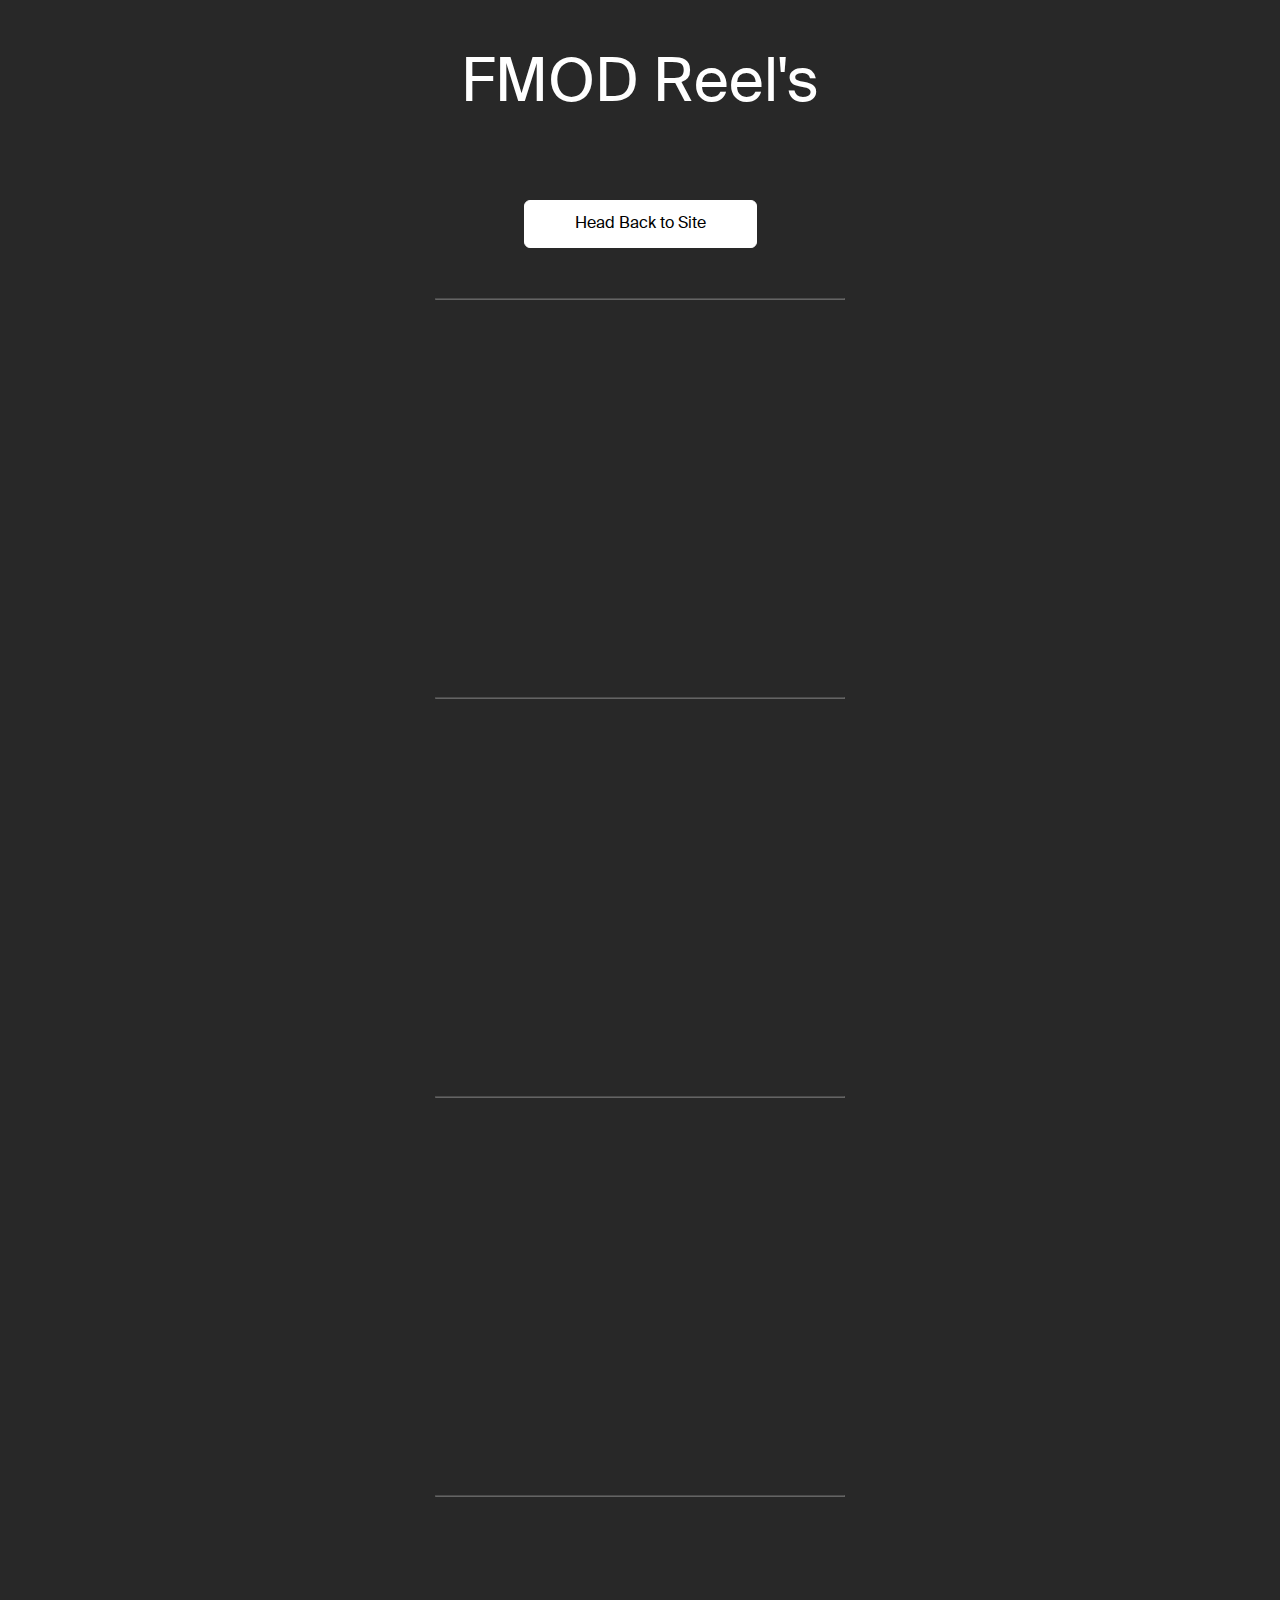
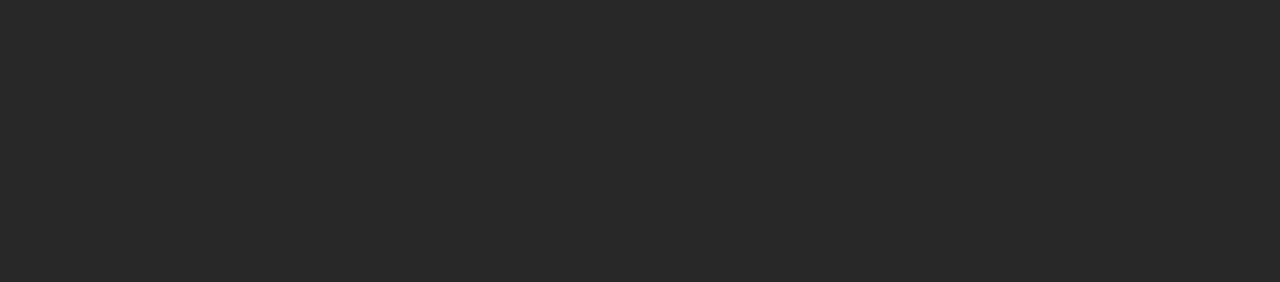
<file: fmod.html>
<!DOCTYPE html>
<html lang="en">
<head>
    <meta charset="UTF-8">
    <meta name="viewport" content="width=device-width, initial-scale=1.0">
    <link rel="stylesheet" href="style.css">
    <title>FMOD Reel's</title>
</head>
<body class="gray">
    <div id="portfolio">
        <div class="container">
            <h1 class="sub-title centered lighter-text">FMOD Reel's</h1>
            <a href="/index.html" class="btn4">Head Back to Site</a>
            <hr>
            <div class="work-list">
                <iframe class="center-video" width="560" height="315" src="https://www.youtube.com/embed/AtZ9TOP8Ctc?si=8eHC671SUQjLykUz" title="YouTube video player" frameborder="0" allow="accelerometer; autoplay; clipboard-write; encrypted-media; gyroscope; picture-in-picture; web-share" allowfullscreen></iframe>
            </div>
            <hr>
            <div class="work-list">
                <iframe class="center-video" width="560" height="315" src="https://www.youtube.com/embed/7CzVx9UjOBQ?si=Tuu8xbSjaqPgJDLu" title="YouTube video player" frameborder="0" allow="accelerometer; autoplay; clipboard-write; encrypted-media; gyroscope; picture-in-picture; web-share" allowfullscreen></iframe>
            </div>
            <hr>
            <div class="work-list">
                <iframe class="center-video" width="560" height="315" src="https://www.youtube.com/embed/7CzVx9UjOBQ?si=e9eVEwCoKWcSMtYn" title="YouTube video player" frameborder="0" allow="accelerometer; autoplay; clipboard-write; encrypted-media; gyroscope; picture-in-picture; web-share" allowfullscreen></iframe>
            </div>
            <hr>
            <div class="work-list">
                <iframe class="center-video" width="560" height="315" src="https://www.youtube.com/embed/uVdmITNM87Q?si=6AqD_cQgRPJrka2V" title="YouTube video player" frameborder="0" allow="accelerometer; autoplay; clipboard-write; encrypted-media; gyroscope; picture-in-picture; web-share" allowfullscreen></iframe>
            </div>
        </div>
    </div>
</body>
</html>
</file>
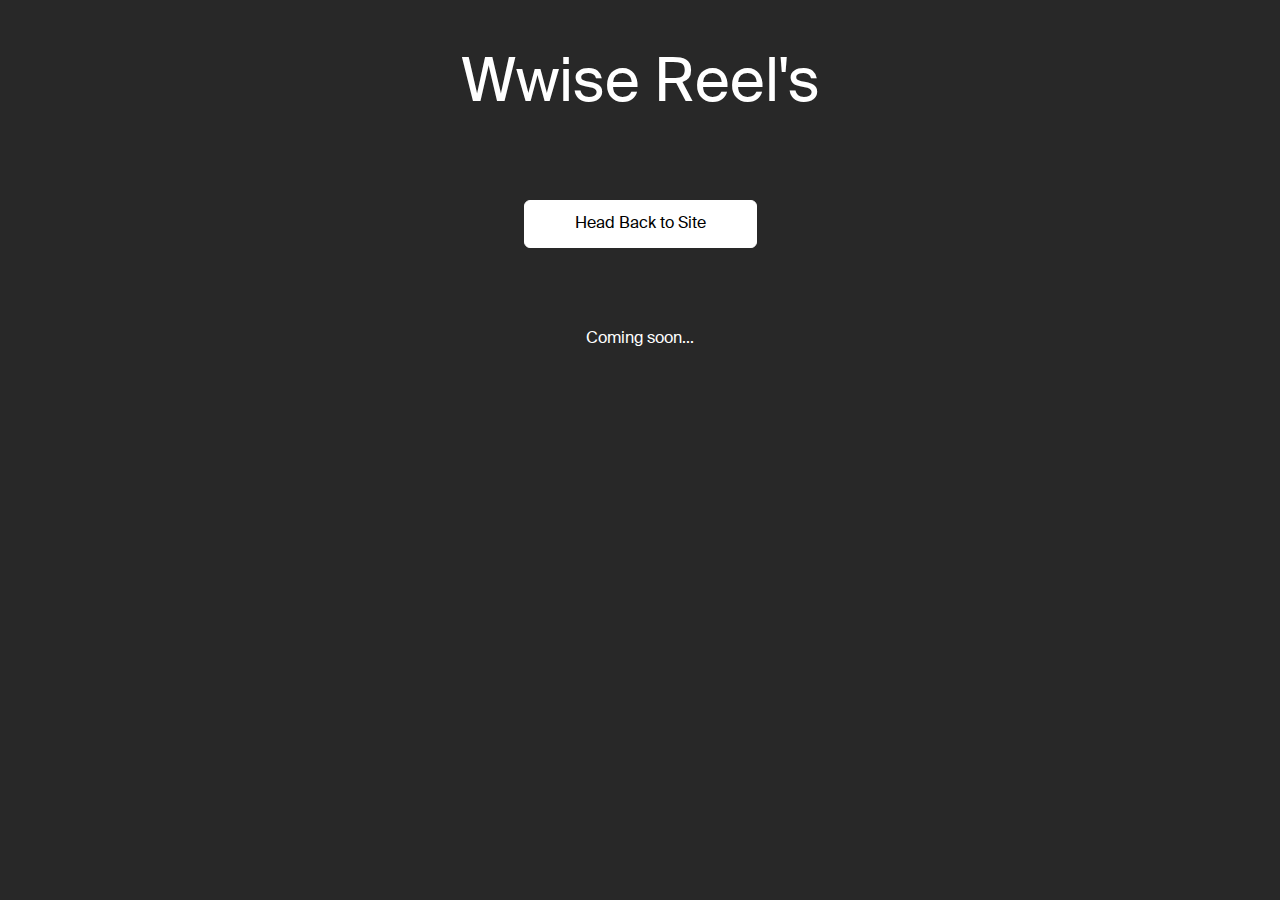
<file: godot.html>
<!DOCTYPE html>
<html lang="en">
<head>
    <meta charset="UTF-8">
    <meta name="viewport" content="width=device-width, initial-scale=1.0">
    <link rel="stylesheet" href="style.css">
    <title>Wwise Reel's</title>
</head>
<body class="gray">
    <div id="portfolio">
        <div class="container">
            <h1 class="sub-title centered lighter-text">Wwise Reel's</h1>
            <a href="/index.html" class="btn4">Head Back to Site</a>
            <p class="centered lighter-tex">Coming soon...</p>
        </div>
    </div>
</body>
</html>
</file>
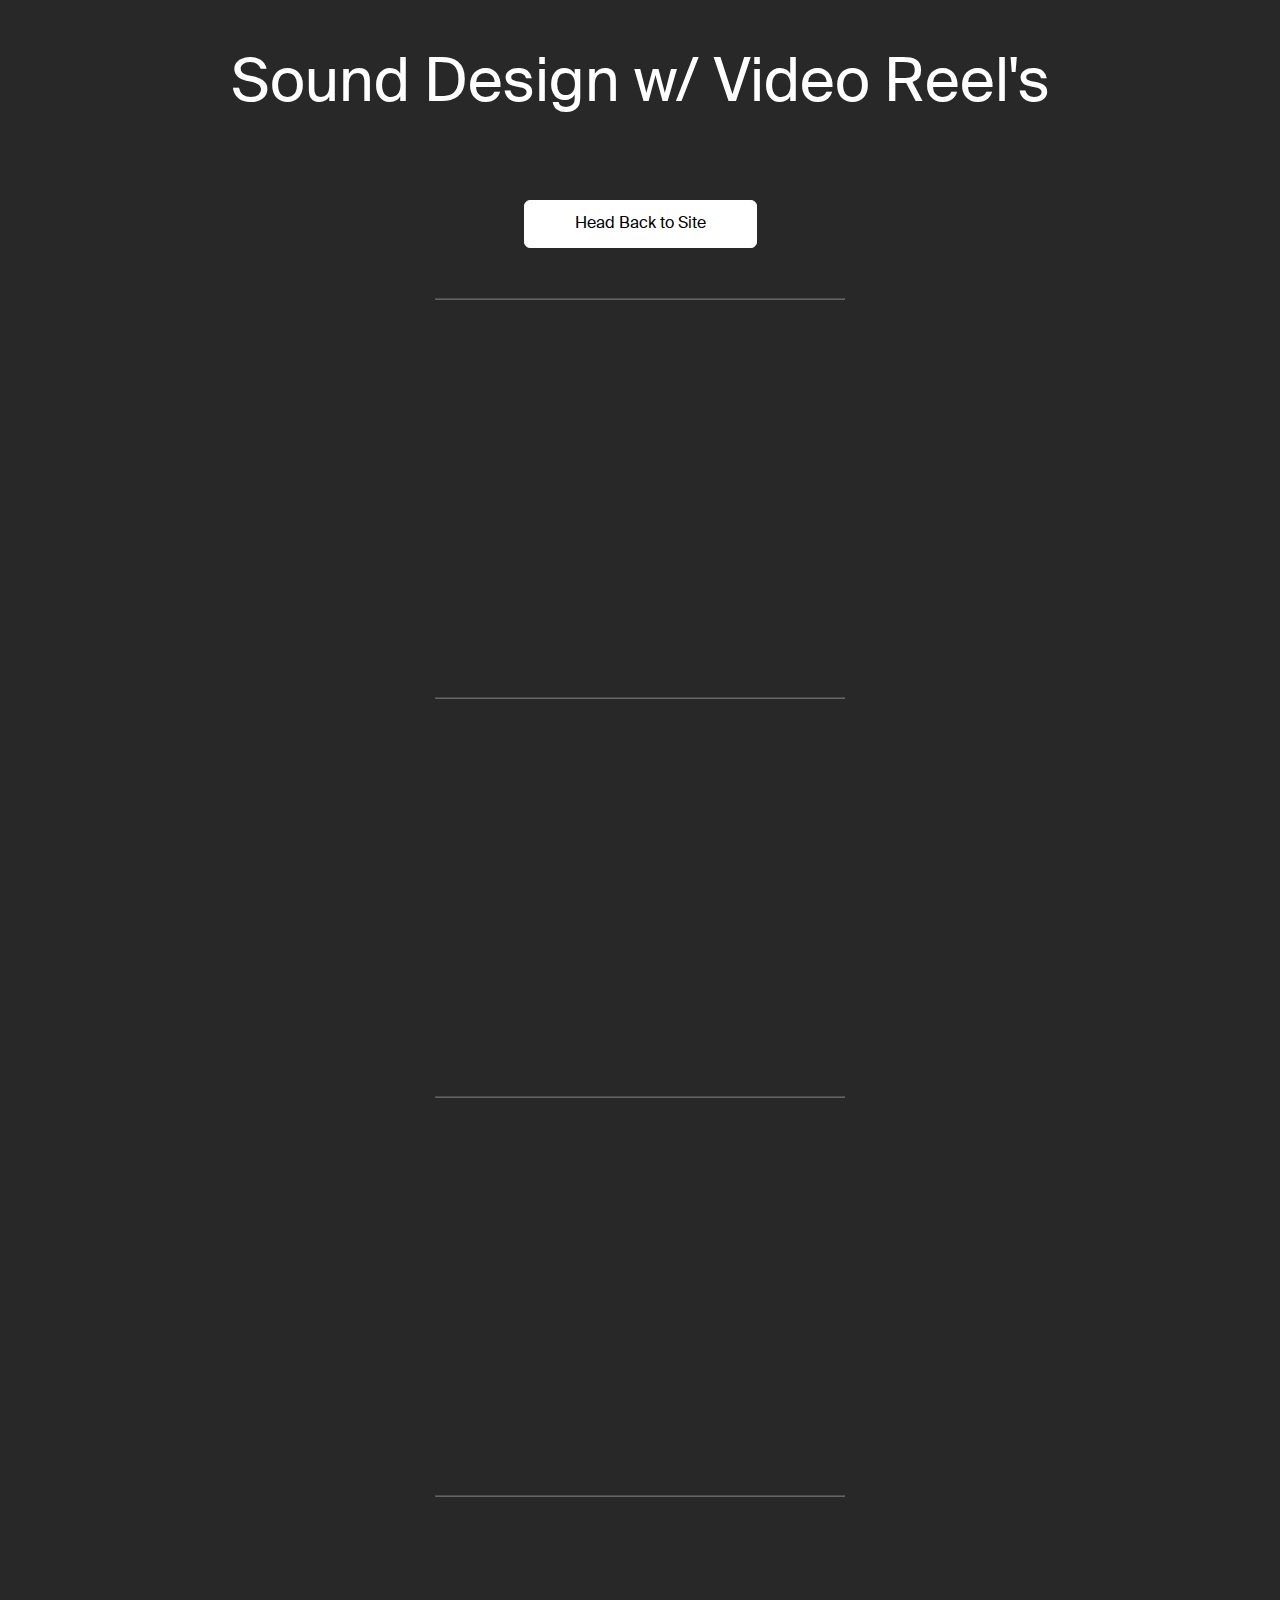
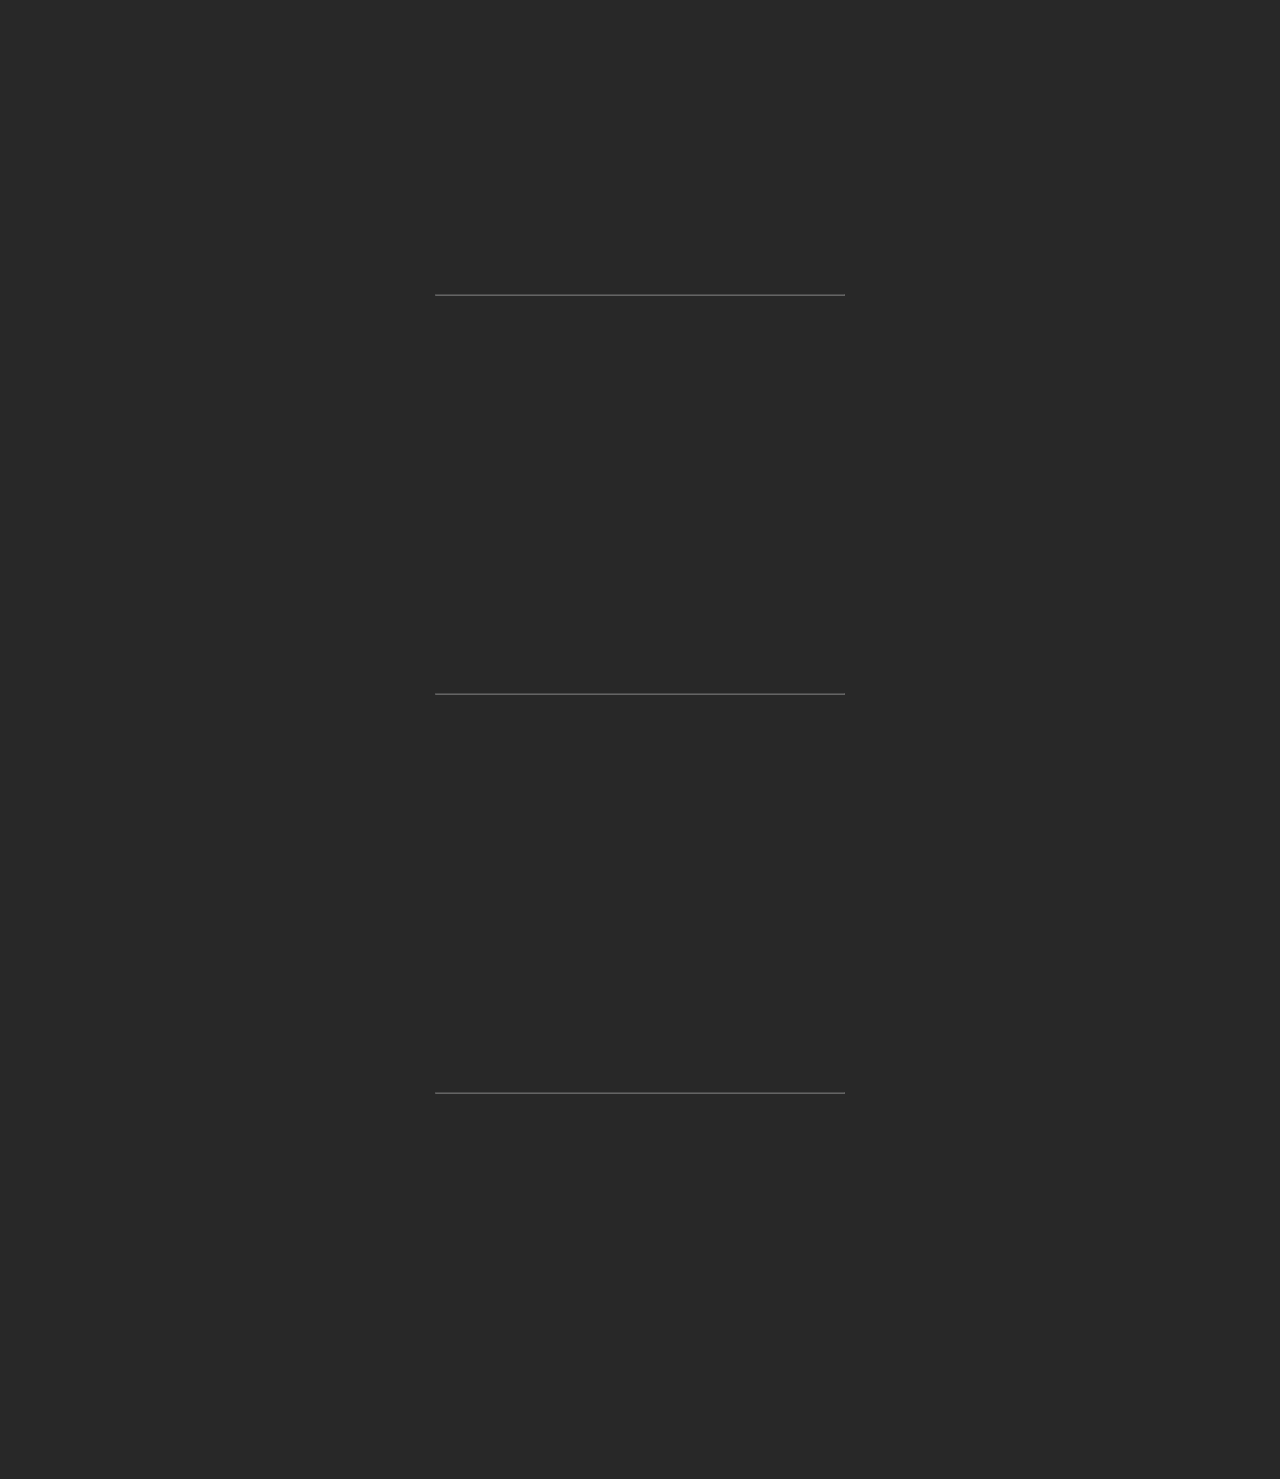
<file: sounddesign.html>
<!DOCTYPE html>
<html lang="en">
<head>
    <meta charset="UTF-8">
    <meta name="viewport" content="width=device-width, initial-scale=1.0">
    <link rel="stylesheet" href="style.css">
    <title>Sound Design Reel's</title>
</head>
<body class="gray">
    <div id="portfolio">
        <div class="container">
            <h1 class="sub-title centered lighter-text">Sound Design w/ Video Reel's</h1>
            <a href="/index.html" class="btn4">Head Back to Site</a>
            <hr>
            <div class="work-list">
                <iframe class="center-video" width="560" height="315" src="https://www.youtube.com/embed/-sLBIr3yWRI?si=mISsXfAgfMauYCF6" title="YouTube video player" frameborder="0" allow="accelerometer; autoplay; clipboard-write; encrypted-media; gyroscope; picture-in-picture; web-share" allowfullscreen></iframe>
            </div>
            <hr>
            <div class="work-list">
                <iframe class="center-video" width="560" height="315" src="https://www.youtube.com/embed/n4AxWU-sfHc?si=_mjPBCFRREUOih-C" title="YouTube video player" frameborder="0" allow="accelerometer; autoplay; clipboard-write; encrypted-media; gyroscope; picture-in-picture; web-share" allowfullscreen></iframe>
            </div>
            <hr>
            <div class="work-list">
                <iframe class="center-video" width="560" height="315" src="https://www.youtube.com/embed/KD0AKmhKNWc?si=GiRLPsMzKq2XsK6X" title="YouTube video player" frameborder="0" allow="accelerometer; autoplay; clipboard-write; encrypted-media; gyroscope; picture-in-picture; web-share" allowfullscreen></iframe>
            </div>
            <hr>
            <div class="work-list">
                <iframe class="center-video" width="560" height="315" src="https://www.youtube.com/embed/2sk4UF4NKg8?si=6SIYnqzZtA7OaVSn" title="YouTube video player" frameborder="0" allow="accelerometer; autoplay; clipboard-write; encrypted-media; gyroscope; picture-in-picture; web-share" allowfullscreen></iframe>
            </div>
            <hr>
            <div class="work-list">
                <iframe class="center-video" width="560" height="315" src="https://www.youtube.com/embed/1oF8LzWY0Wc?si=K1Jj_r1Np3Eo2PzW" title="YouTube video player" frameborder="0" allow="accelerometer; autoplay; clipboard-write; encrypted-media; gyroscope; picture-in-picture; web-share" allowfullscreen></iframe>
            </div>
            <hr>
            <div class="work-list">
                <iframe class="center-video" width="560" height="315" src="https://www.youtube.com/embed/rIykZG8rnOA?si=62TsXwZfJOqXR-6k" title="YouTube video player" frameborder="0" allow="accelerometer; autoplay; clipboard-write; encrypted-media; gyroscope; picture-in-picture; web-share" allowfullscreen></iframe>
            </div>
            <hr>
            <div class="work-list">
                <iframe class="center-video" width="560" height="315" src="https://www.youtube.com/embed/0Q9Lf2qtvew?si=gzNzDtJGpWCtXO57" title="YouTube video player" frameborder="0" allow="accelerometer; autoplay; clipboard-write; encrypted-media; gyroscope; picture-in-picture; web-share" allowfullscreen></iframe>
            </div>
        </div>
    </div>
</body>
</html>
</file>
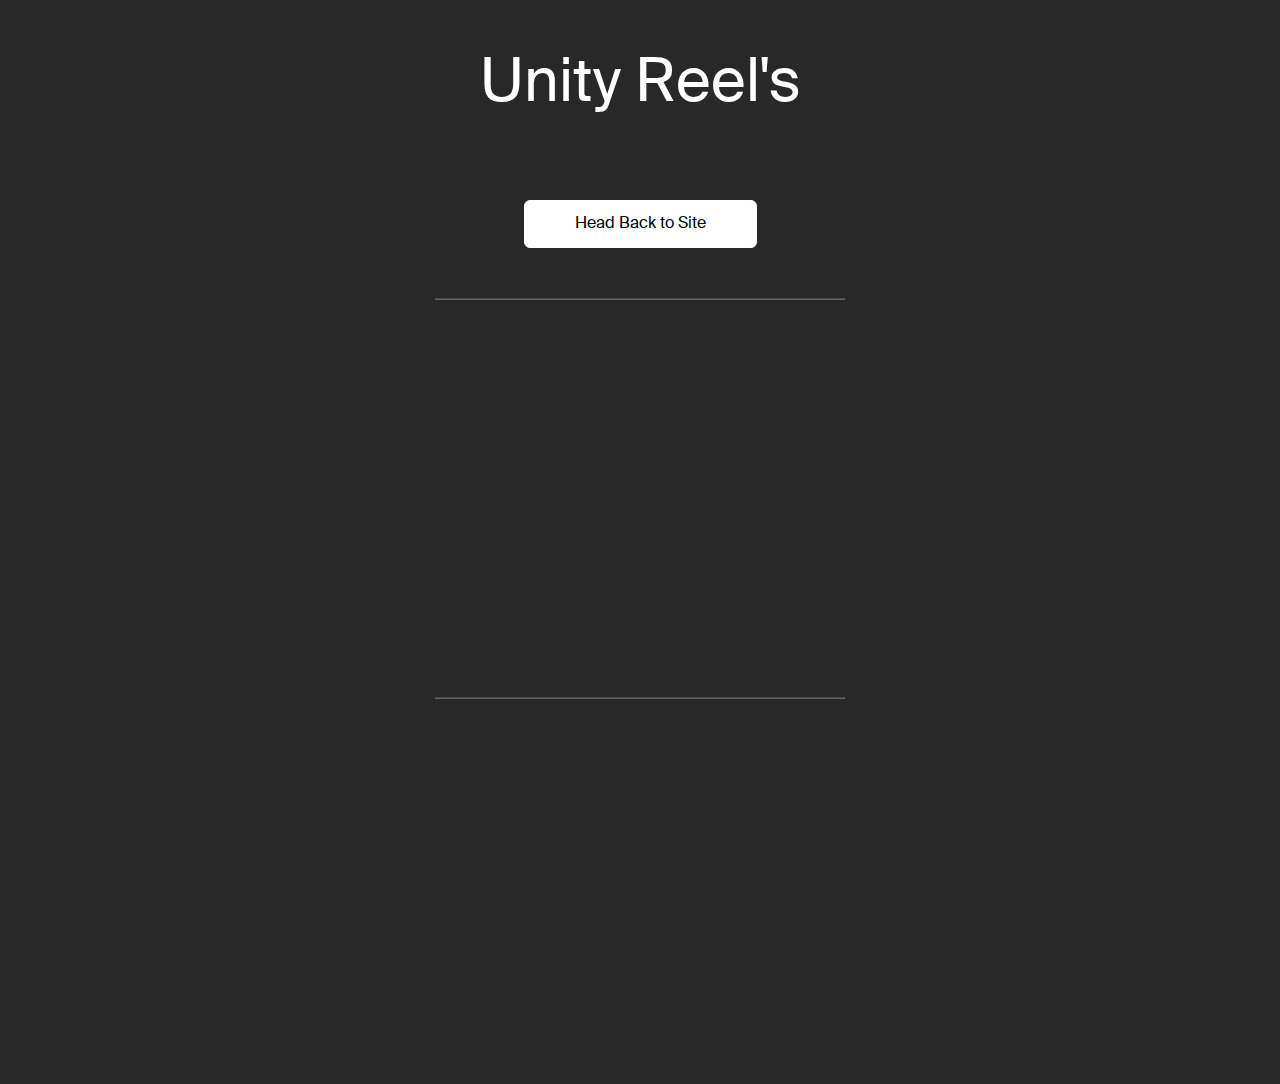
<file: unity.html>
<!DOCTYPE html>
<html lang="en">
<head>
    <meta charset="UTF-8">
    <meta name="viewport" content="width=device-width, initial-scale=1.0">
    <link rel="stylesheet" href="style.css">
    <title>Unity Reel's</title>
</head>
<body class="gray">
    <div id="portfolio">
        <div class="container">
            <h1 class="sub-title centered lighter-text">Unity Reel's</h1>
            <a href="/index.html" class="btn4">Head Back to Site</a>
            <hr>
            <div class="work-list">
                <iframe class="center-video" width="560" height="315" src="https://www.youtube.com/embed/7rqhcZtilWI?si=JZ8urxB315J2G2DH" title="YouTube video player" frameborder="0" allow="accelerometer; autoplay; clipboard-write; encrypted-media; gyroscope; picture-in-picture; web-share" allowfullscreen></iframe>
            </div>
            <hr>
            <div class="work-list">
                <iframe class="center-video" width="560" height="315" src="https://www.youtube.com/embed/An9DCr8CJ8s?si=i3Uu0eXCmc6MB70a" title="YouTube video player" frameborder="0" allow="accelerometer; autoplay; clipboard-write; encrypted-media; gyroscope; picture-in-picture; web-share" allowfullscreen></iframe>
            </div>
        </div>
    </div>
</body>
</html>
</file>
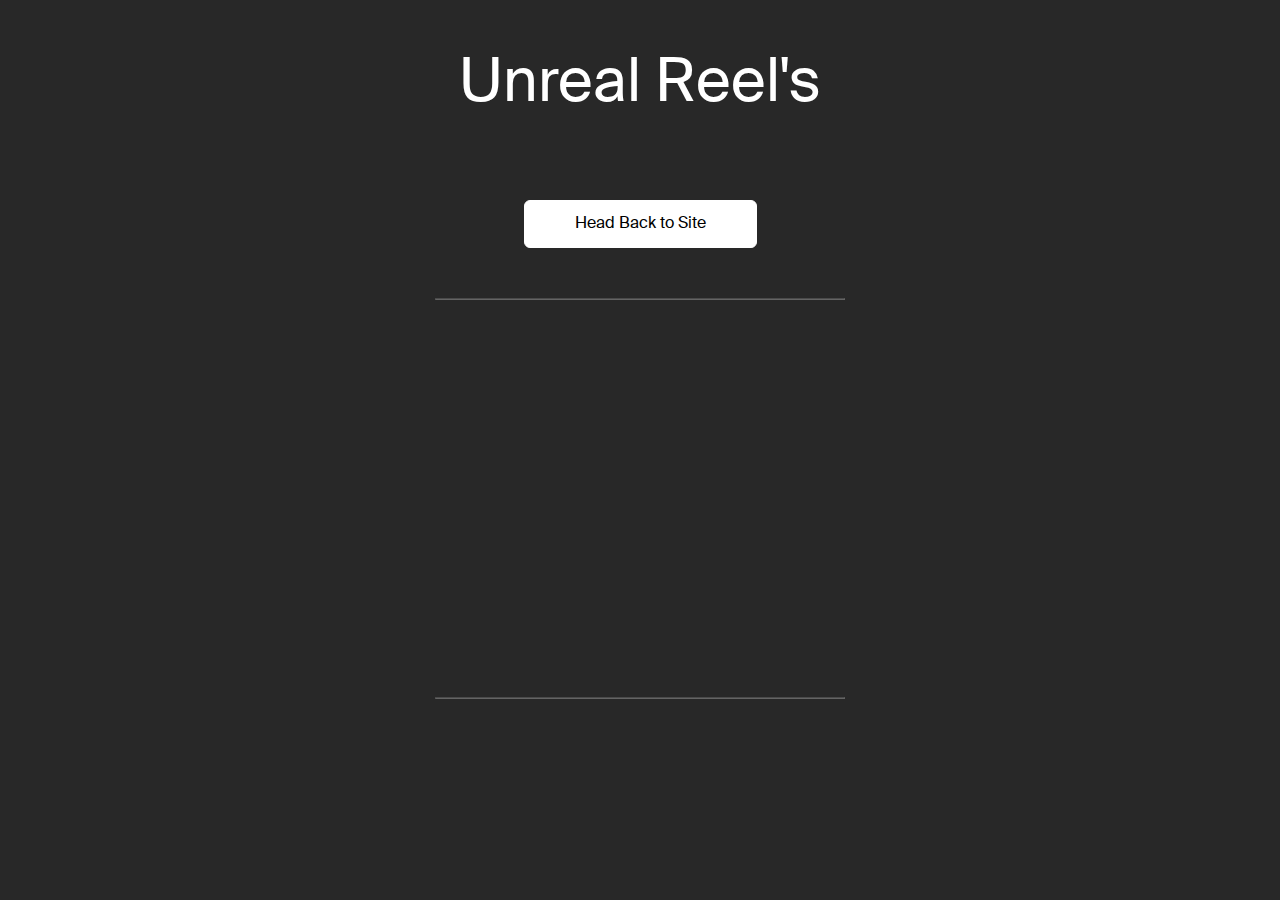
<file: unreal.html>
<!DOCTYPE html>
<html lang="en">
<head>
    <meta charset="UTF-8">
    <meta name="viewport" content="width=device-width, initial-scale=1.0">
    <link rel="stylesheet" href="style.css">
    <title>Unreal Reel's</title>
</head>
<body class="gray">
    <div id="portfolio">
        <div class="container">
            <h1 class="sub-title centered lighter-text">Unreal Reel's</h1>
            <a href="/index.html" class="btn4">Head Back to Site</a>
            <hr>
            <div class="work-list">
                <iframe class="center-video" width="560" height="315" src="https://www.youtube.com/embed/NgybtIPTHGI?si=OIWxUlqlYan7L-y-" title="YouTube video player" frameborder="0" allow="accelerometer; autoplay; clipboard-write; encrypted-media; gyroscope; picture-in-picture; web-share" allowfullscreen></iframe>
            </div>
            <hr>
        </div>
    </div>
</body>
</html>
</file>
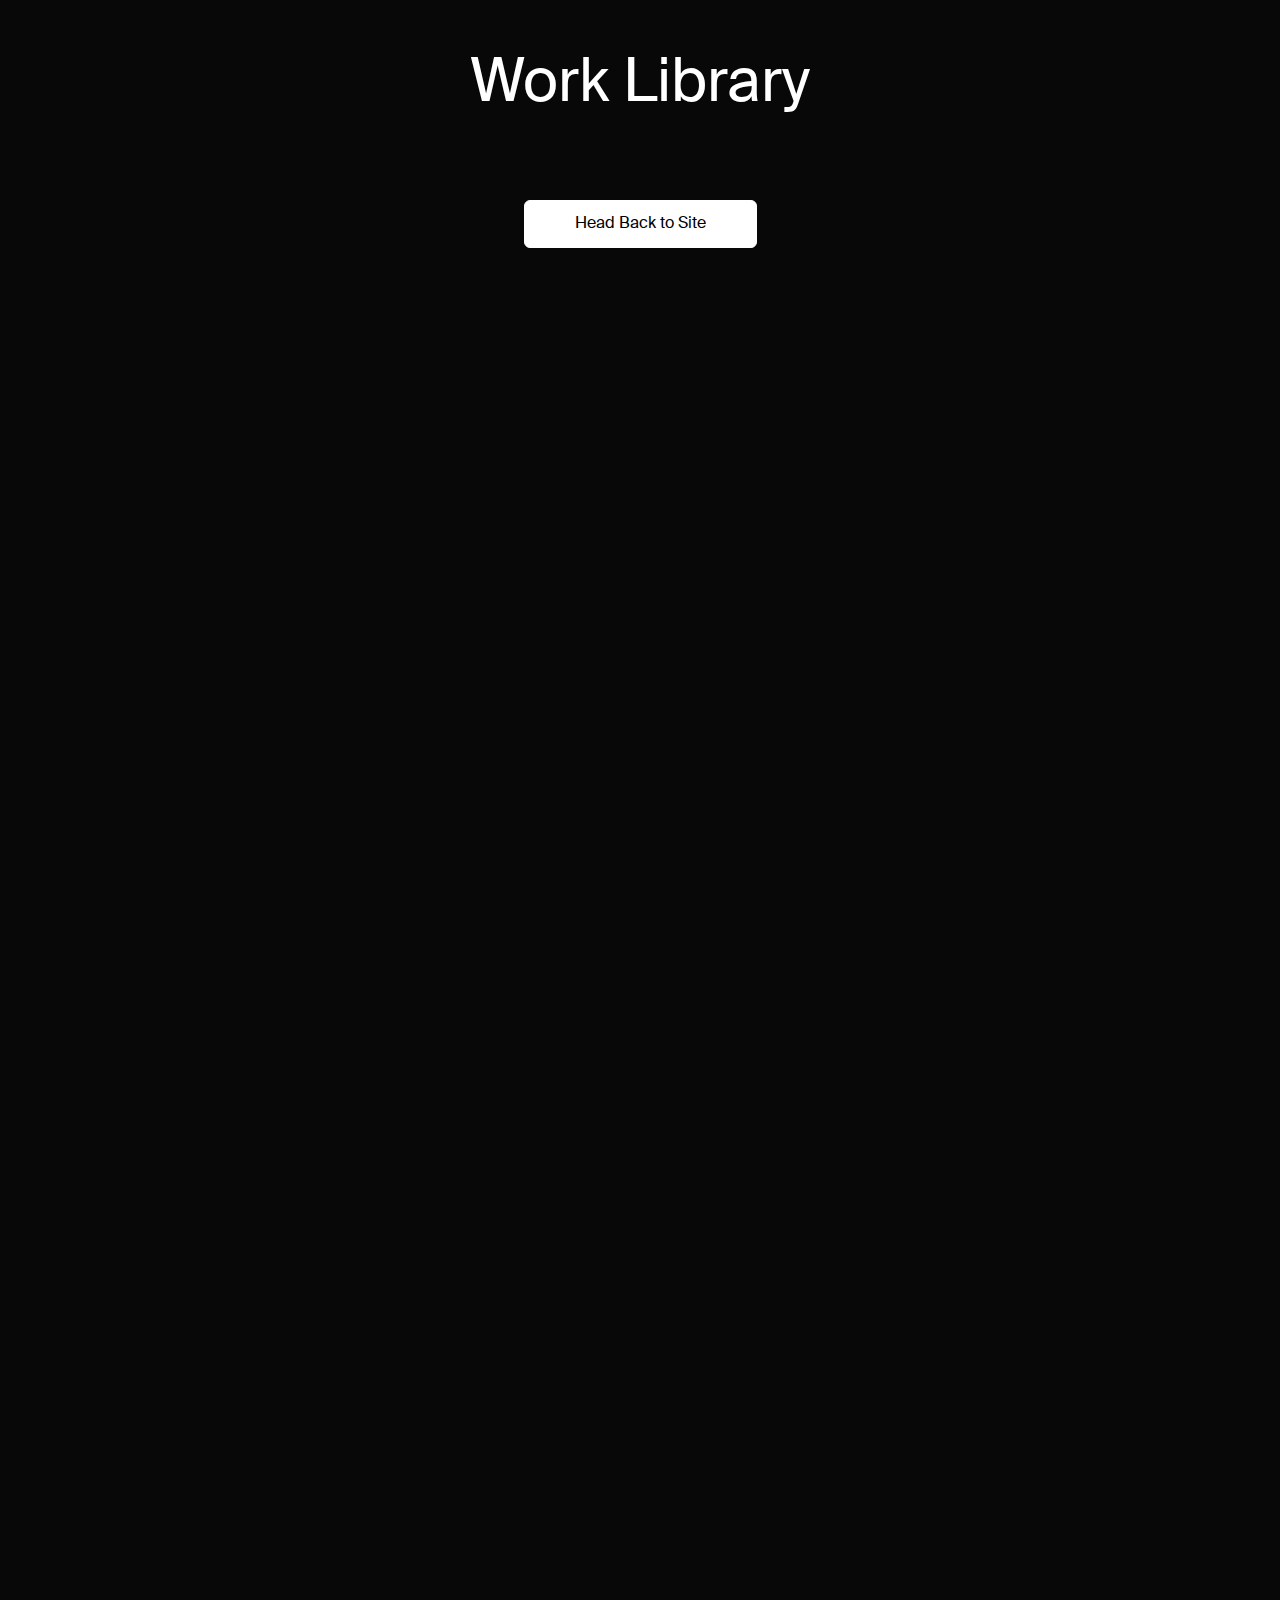
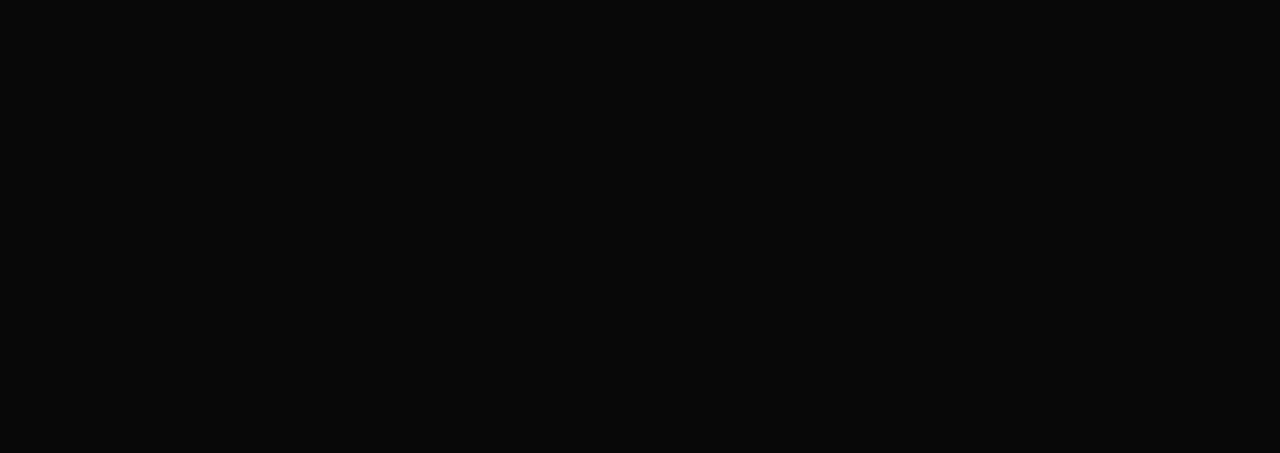
<file: videocollection.html>
<!DOCTYPE html>
<html lang="en">
<head>
    <meta charset="UTF-8">
    <meta name="viewport" content="width=device-width, initial-scale=1.0">
    <link rel="stylesheet" href="style.css">
    <title>Work Library</title>
</head>
<body>
    <div id="portfolio">
        <div class="container">
            <h1 class="sub-title centered lighter-text">Work Library</h1>
            <a href="/index.html" class="btn4">Head Back to Site</a>
            <div class="work-list">
                <div class="work">
                    <iframe width="560" height="315" src="https://www.youtube.com/embed/rIykZG8rnOA?si=I3jigrz8zHQoNxgF" title="YouTube video player" frameborder="0" allow="accelerometer; autoplay; clipboard-write; encrypted-media; gyroscope; picture-in-picture; web-share" allowfullscreen></iframe>
                </div>
                <div class="work">
                    <iframe width="560" height="315" src="https://www.youtube.com/embed/V6zzhNgM9u0?si=Q3TqY7nX7YJxUuFC" title="YouTube video player" frameborder="0" allow="accelerometer; autoplay; clipboard-write; encrypted-media; gyroscope; picture-in-picture; web-share" allowfullscreen></iframe>
                </div>
                <div class="work">
                    <iframe width="560" height="315" src="https://www.youtube.com/embed/0Q9Lf2qtvew?si=hPvRHhIHkaCjNL4X" title="YouTube video player" frameborder="0" allow="accelerometer; autoplay; clipboard-write; encrypted-media; gyroscope; picture-in-picture; web-share" allowfullscreen></iframe>
                </div>
                <div class="work">
                    <iframe width="560" height="315" src="https://www.youtube.com/embed/-sLBIr3yWRI?si=oZGdswDrXkW3nADH" title="YouTube video player" frameborder="0" allow="accelerometer; autoplay; clipboard-write; encrypted-media; gyroscope; picture-in-picture; web-share" allowfullscreen></iframe>
                </div>
                <div class="work">
                    <iframe width="560" height="315" src="https://www.youtube.com/embed/jUlc2ecM5-c?si=MDIHgnWRqxVmnwp5" title="YouTube video player" frameborder="0" allow="accelerometer; autoplay; clipboard-write; encrypted-media; gyroscope; picture-in-picture; web-share" allowfullscreen></iframe>
                </div>
                <div class="work">
                    <iframe width="560" height="315" src="https://www.youtube.com/embed/NgybtIPTHGI?si=g5YXLUXbSrQNacLB" title="YouTube video player" frameborder="0" allow="accelerometer; autoplay; clipboard-write; encrypted-media; gyroscope; picture-in-picture; web-share" allowfullscreen></iframe>
                </div>
                <div class="work">
                    <iframe width="560" height="315" src="https://www.youtube.com/embed/KD0AKmhKNWc?si=HFe7Jo6TT0K-7dIf" title="YouTube video player" frameborder="0" allow="accelerometer; autoplay; clipboard-write; encrypted-media; gyroscope; picture-in-picture; web-share" allowfullscreen></iframe>
                </div>
                <div class="work">
                    <iframe width="560" height="315" src="https://www.youtube.com/embed/ZIiNq1VXRt4?si=YbuzCtQtxktIlZIZ" title="YouTube video player" frameborder="0" allow="accelerometer; autoplay; clipboard-write; encrypted-media; gyroscope; picture-in-picture; web-share" allowfullscreen></iframe>
                </div>
                <div class="work">
                    <iframe width="560" height="315" src="https://www.youtube.com/embed/1oF8LzWY0Wc?si=hB5bPZKrWFVQZmjO" title="YouTube video player" frameborder="0" allow="accelerometer; autoplay; clipboard-write; encrypted-media; gyroscope; picture-in-picture; web-share" allowfullscreen></iframe>
                </div>
                <div class="work">
                    <iframe width="560" height="315" src="https://www.youtube.com/embed/n4AxWU-sfHc?si=xLQXqiSURNtO2QU5" title="YouTube video player" frameborder="0" allow="accelerometer; autoplay; clipboard-write; encrypted-media; gyroscope; picture-in-picture; web-share" allowfullscreen></iframe>
                </div>
            </div>
        </div>
    </div>
</body>
</html>
</file>
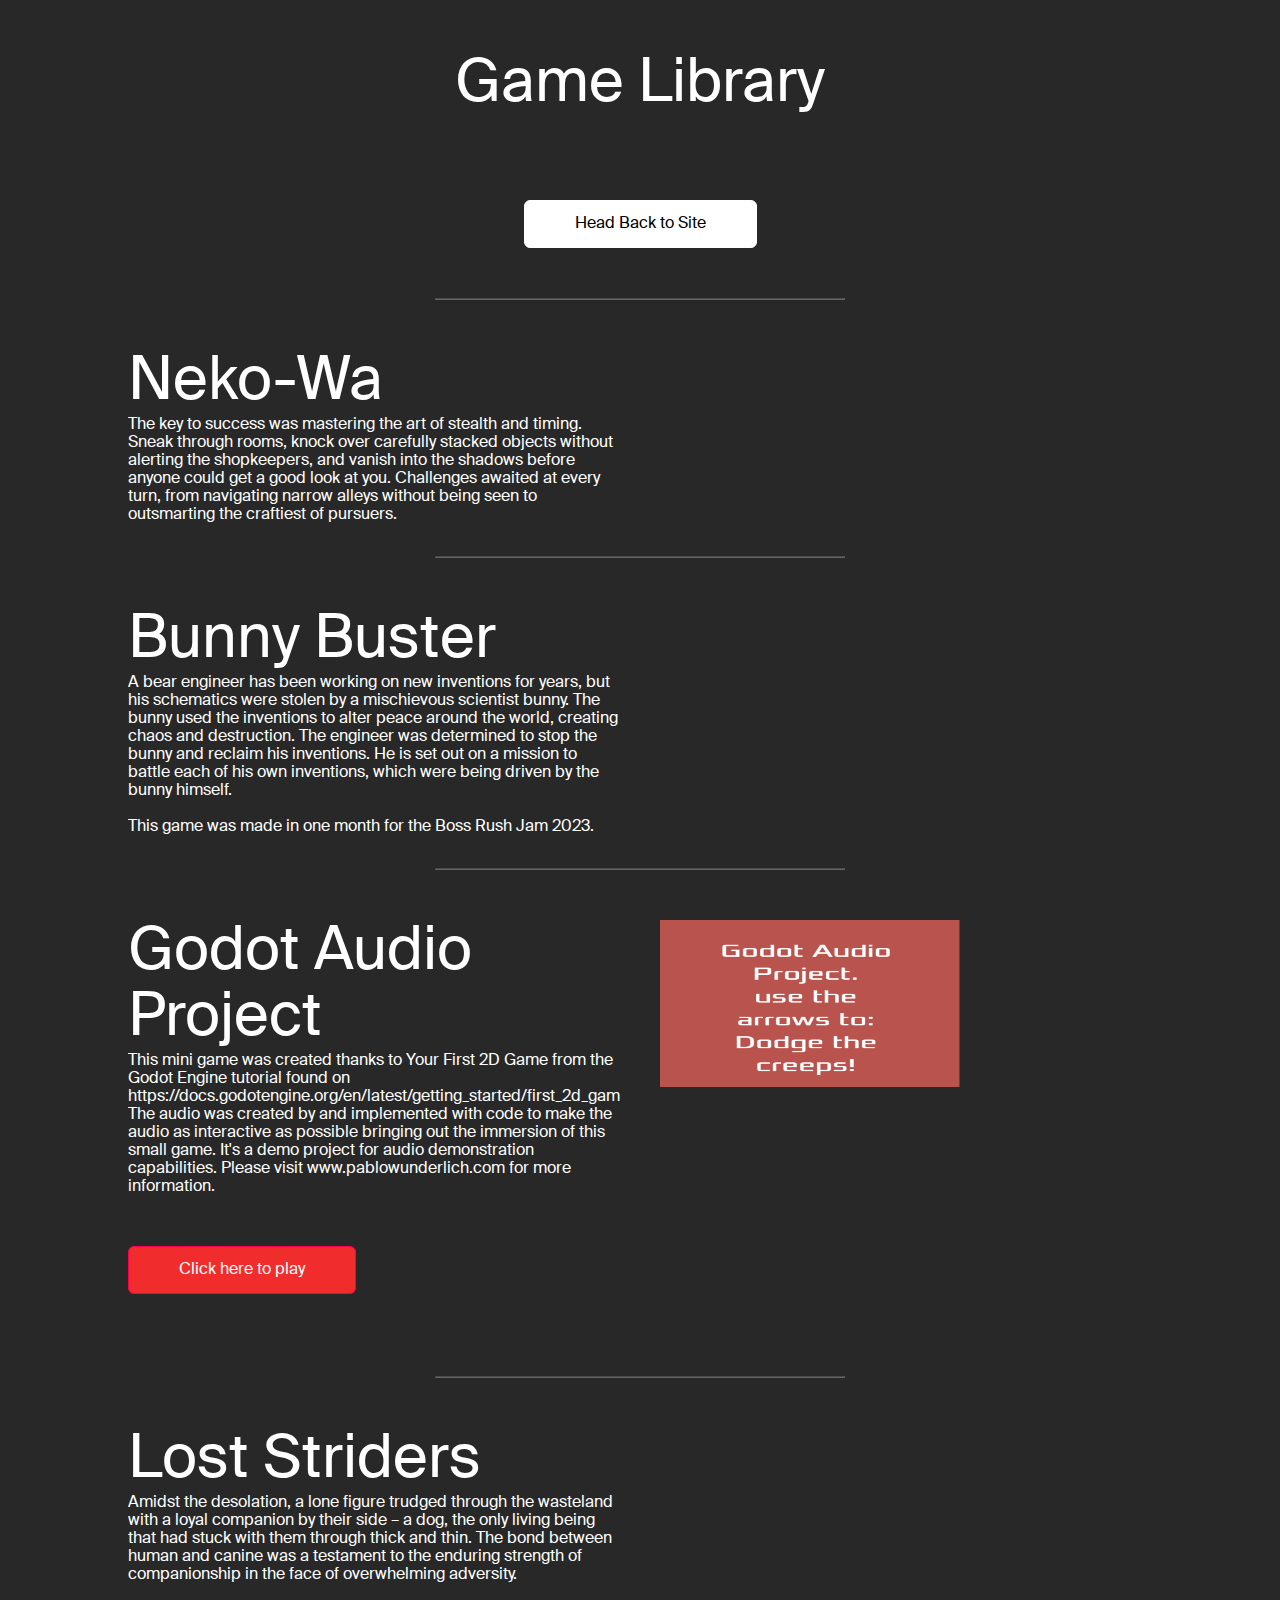
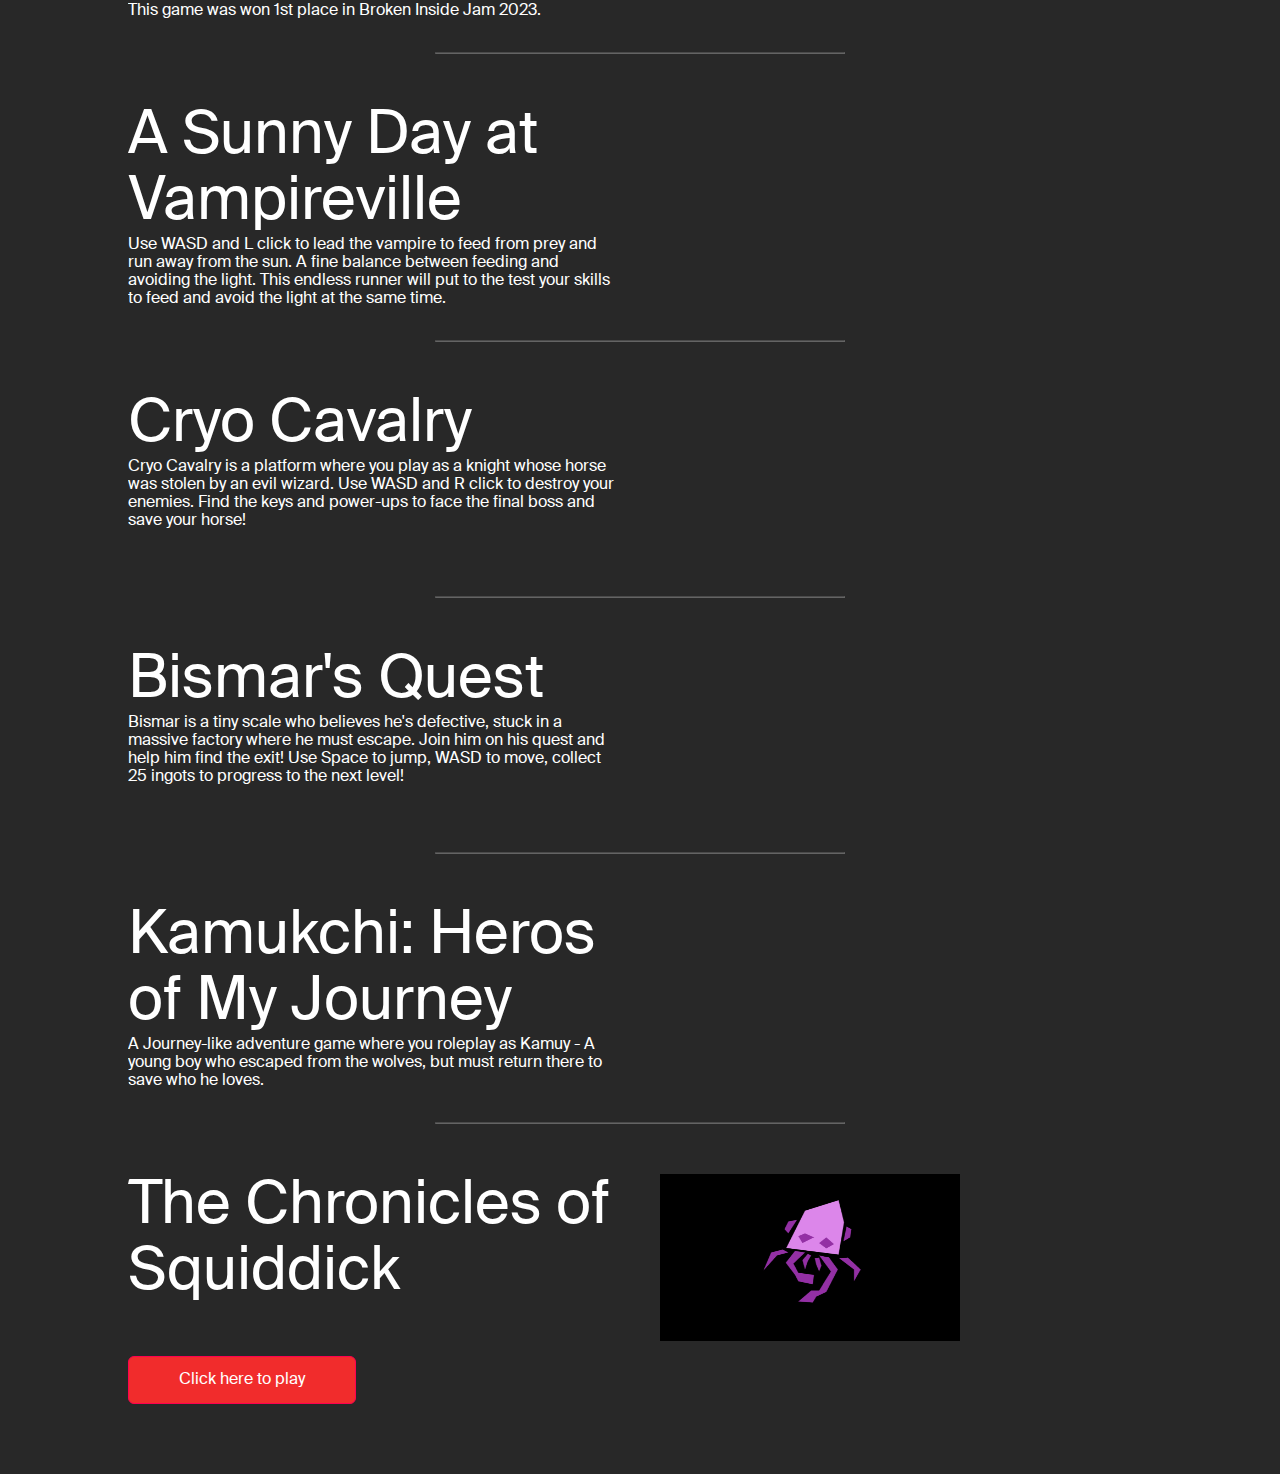
<file: work.html>
<!DOCTYPE html>
<html lang="en">
<head>
    <meta charset="UTF-8">
    <meta name="viewport" content="width=device-width, initial-scale=1.0">
    <link rel="stylesheet" href="style.css">
    <title>Game Library</title>
</head>
<body class="gray">
    <div id="portfolio">
        <div class="container">
            <h1 class="sub-title centered lighter-text">Game Library</h1>
            <a href="/index.html" class="btn4">Head Back to Site</a>
            <hr>
            <div class="work-list">
                <div class="work about-col-1">
                    <h1 class="sub-title lighter-text">Neko-Wa</h1>
                    <p>The key to success was mastering the art of stealth and timing. Sneak through rooms, knock over carefully stacked objects without alerting the shopkeepers, and vanish into the shadows before anyone could get a good look at you. Challenges awaited at every turn, from navigating narrow alleys without being seen to outsmarting the craftiest of pursuers.</p>
                </div>
                <div class="about-col-2">
                    <iframe class="game-library" width="552" height="167" frameborder="0" src="https://itch.io/embed/2376660"><a href="https://zxfrigginc.itch.io/neko-wa">Neko wa! by ZXfrigginC, pablo game_audio, MatthieuD134, Cooper</a></iframe>
                </div>
            </div>
            <hr>
            <div class="work-list">
                <div class="work about-col-1">
                    <h1 class="sub-title lighter-text">Bunny Buster</h1>
                    <p>A bear engineer has been working on new inventions for years, but his schematics were stolen by a mischievous scientist bunny. The bunny used the inventions to alter peace around the world, creating chaos and destruction. The engineer was determined to stop the bunny and reclaim his inventions. He is set out on a mission to battle each of his own inventions, which were being driven by the bunny himself.</p>
                    <br>
                    <p>This game was made in one month for the Boss Rush Jam 2023.</p>
                </div>
                <div class="about-col-2">
                    <iframe class="game-library" width="552" height="167" frameborder="0" src="https://itch.io/embed/1885100"><a href="https://moisesjpelaez.itch.io/bunny-buster">Bunny Buster by Moisés Peláez, pablo game_audio, Tengkutazzue, Floreen Ortega</a></iframe>
                </div>
            </div>
            <hr>
            <div class="work-list">
                <div class="work about-col-1">
                    <h1 class="sub-title lighter-text">Godot Audio Project</h1>
                    <p>This mini game was created thanks to Your First 2D Game from the Godot Engine tutorial found on https://docs.godotengine.org/en/latest/getting_started/first_2d_game/index.html. The audio was created by and implemented with code to make the audio as interactive as possible bringing out the immersion of this small game. It's a demo project for audio demonstration capabilities. Please visit www.pablowunderlich.com for more information.</p>
                    <a  target="_blank" rel="noopener noreferrer nofollow" " class="btn btn2" href=" https://pablowunderlich.itch.io/godot-audio-project">Click here to play</a>
                </div>
                <div class="about-col-2">
                    <img src="/images/godot-audio.png" width="300" height="167" alt="">
                </div>
            </div>
            <hr>
            <div class="work-list">
                <div class="work about-col-1">
                    <h1 class="sub-title lighter-text">Lost Striders</h1>
                    <p>Amidst the desolation, a lone figure trudged through the wasteland with a loyal companion by their side – a dog, the only living being that had stuck with them through thick and thin. The bond between human and canine was a testament to the enduring strength of companionship in the face of overwhelming adversity.</p>
                    <br>
                    <p>This game was won 1st place in Broken Inside Jam 2023.</p>
                </div>
                <div class="about-col-2">
                    <iframe class="game-library" frameborder="0" src="https://itch.io/embed/2043293" width="552" height="167"><a href="https://nicolaslahorca.itch.io/lost-striders">Lost Striders by LNK, Bokuro, kldsfsdh, DennisCastro, pablo game_audio, Maxi_Racing</a></iframe>
                </div>
            </div>
            <hr>
            <div class="work-list">
                <div class="work about-col-1">
                    <h1 class="sub-title lighter-text">A Sunny Day at Vampireville</h1>
                    <p>Use WASD and L click to lead the vampire to feed from prey and run away from the sun. A fine balance between feeding and avoiding the light. This endless runner will put to the test your skills to feed and avoid the light at the same time. </p>
                </div>
                <div class="about-col-2">
                    <iframe class="game-library" width="552" height="167" frameborder="0" src="https://itch.io/embed/2421844"><a href="https://pablowunderlich.itch.io/a-sunny-day-at-vampireville">A Sunny Day at Vampireville by pablo game_audio, Mike3D, KalebClint, fakiAZer</a></iframe>
                </div>
            </div>
            <hr>
            <div class="work-list">
                <div class="work about-col-1">
                    <h1 class="sub-title lighter-text">Cryo Cavalry</h1>
                    <p>Cryo Cavalry is a platform where you play as a knight whose horse was stolen by an evil wizard. Use WASD and R click to destroy your enemies. Find the keys and power-ups to face the final boss and save your horse!</p>
                </div>
                <div class="about-col-2">
                    <iframe class="game-library" width="552" height="167" frameborder="0" src="https://itch.io/embed/2415307"><a href="https://pablowunderlich.itch.io/cryo-cavalry">Cryo Cavalry by pablo game_audio, cole, weetso, Supdapillar, teragram98</a></iframe>
                </div>
            </div>
            <hr>
            <div class="work-list">
                <div class="work about-col-1">
                    <h1 class="sub-title lighter-text">Bismar's Quest</h1>
                    <p>Bismar is a tiny scale who believes he's defective, stuck in a massive factory where he must escape. Join him on his quest and help him find the exit! Use Space to jump, WASD to move, collect 25 ingots to progress to the next level!</p>
                </div>
                <div class="about-col-2">
                    <iframe class="game-library" frameborder="0" src="https://itch.io/embed/2398495" width="552" height="167"><a href="https://pablowunderlich.itch.io/bismars-quest">Bismar&#039;s Quest by pablo game_audio, Sereno, joeyfox, pomfret, evalia21, guacamayoz</a></iframe>
                </div>
            </div>
            <hr>
            <div class="work-list">
                <div class="work about-col-1">
                    <h1 class="sub-title lighter-text">Kamukchi: Heros of My Journey</h1>
                    <p>A Journey-like adventure game where you roleplay as Kamuy - A young boy who escaped from the wolves, but must return there to save who he loves.</p>
                </div>
                <div class="about-col-2">
                    <iframe class="game-library" width="552" height="167" frameborder="0" src="https://itch.io/embed/1956606"><a href="https://haochengyang.itch.io/kamukchi">Kamukchi: Heros of My Journey by Haocheng Yang, BoldRavenMountainOfChrist, shiraayuki, Hviator22, vinez, pablo game_audio</a></iframe>
                </div>
            </div>
            <hr>
            <div class="work-list">
                <div class="work about-col-1">
                    <h1 class="sub-title lighter-text">The Chronicles of Squiddick</h1>
                    <a  target="_blank" rel="noopener noreferrer nofollow" " class="btn btn2" href=" https://squids.sleepless.com/examples/squiddick/">Click here to play</a>
                </div>
                <div class="about-col-2">
                    <img src="/images/squid-image.png" width="300" height="167" alt="">
                </div>
            </div>
        </div>
    </div>
</body>
</html>
</file>
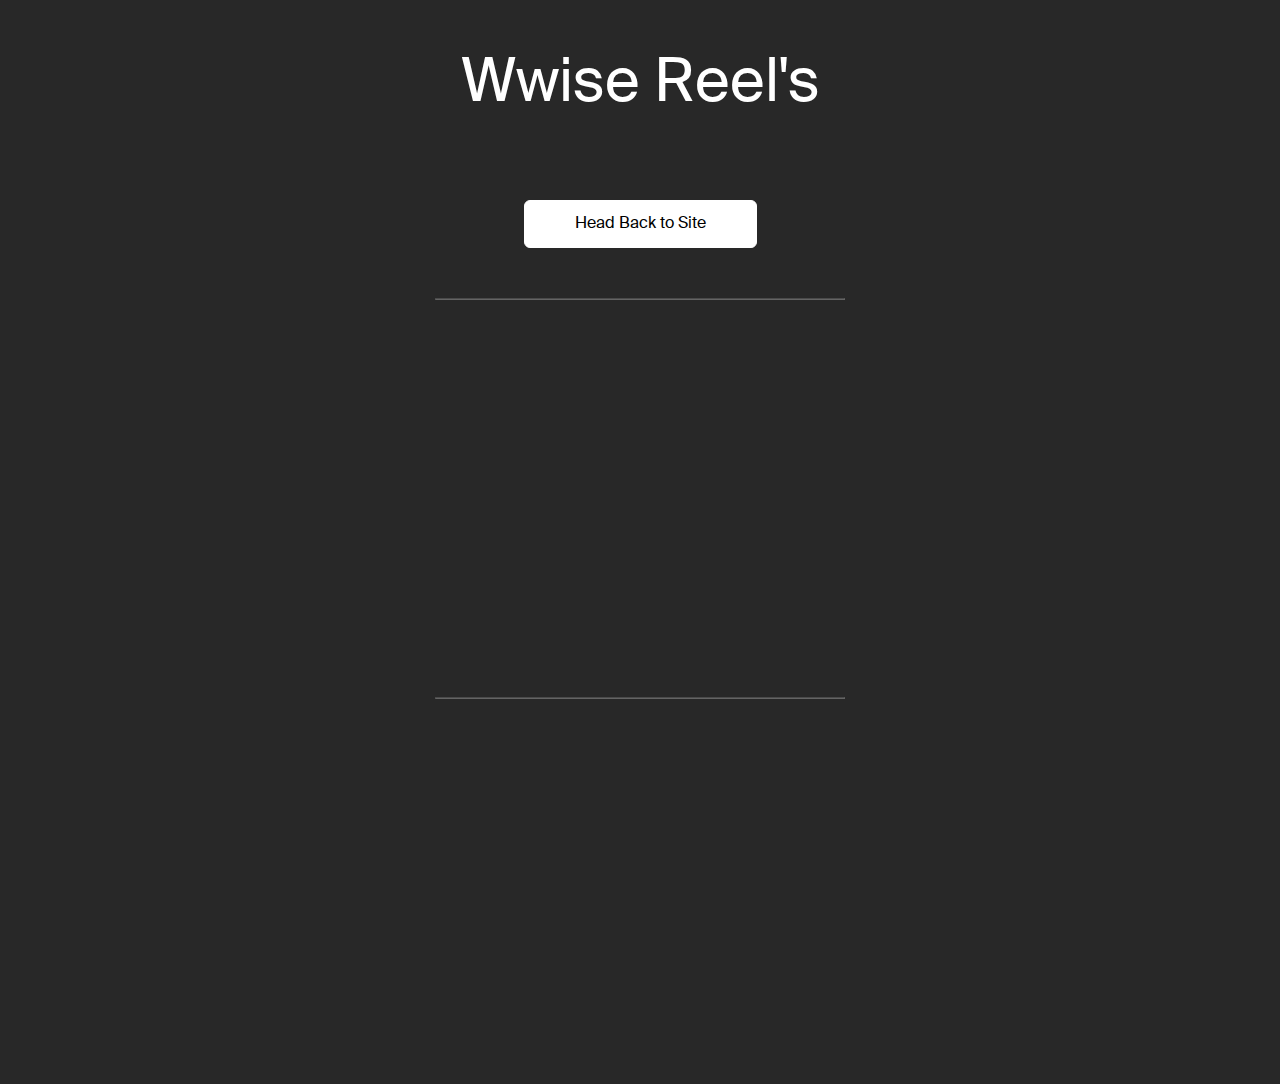
<file: wwise.html>
<!DOCTYPE html>
<html lang="en">
<head>
    <meta charset="UTF-8">
    <meta name="viewport" content="width=device-width, initial-scale=1.0">
    <link rel="stylesheet" href="style.css">
    <title>Wwise Reel's</title>
</head>
<body class="gray">
    <div id="portfolio">
        <div class="container">
            <h1 class="sub-title centered lighter-text">Wwise Reel's</h1>
            <a href="/index.html" class="btn4">Head Back to Site</a>
            <hr>
            <div class="work-list">
                <iframe class="center-video" width="560" height="315" src="https://www.youtube.com/embed/V6zzhNgM9u0?si=UbPC5uKK5CbPVnPO" title="YouTube video player" frameborder="0" allow="accelerometer; autoplay; clipboard-write; encrypted-media; gyroscope; picture-in-picture; web-share" allowfullscreen></iframe>
            </div>
            <hr>
            <div class="work-list">
                <iframe class="center-video" width="560" height="315" src="https://www.youtube.com/embed/ZIiNq1VXRt4?si=rICTWV5mYr6DsSjc" title="YouTube video player" frameborder="0" allow="accelerometer; autoplay; clipboard-write; encrypted-media; gyroscope; picture-in-picture; web-share" allowfullscreen></iframe>
            </div>
        </div>
    </div>
</body>
</html>
</file>
<file: style.css>
@font-face {
    font-family: PabloFont;
    src: url(/images/pablo.ttf);
}

*{
    margin: 0;
    padding: 0;
    box-sizing: border-box;
    font-family: PabloFont;
}


li a, .dropbtn {
    display: inline-block;
    color: white;
    padding: 9px 12px;
    text-decoration: none;
}

li a:hover, .dropdown:hover .dropbtn {
    color:red;
}



li.dropdown {
    display: inline-block;
}

.dropdown-content {
    display: none;
    position: absolute;
    background-color: #ffffff;
    width: 160px;
    box-shadow: 0px 8px 16px 0px rgba(0,0,0,0.2);
    z-index: 1;
    padding: 0;
}
.dropdown-content li{
  list-style: none;
  width: 100%;
  display: inline-block;
}
.dropdown-content a {
    color: black;
    padding: 4px 6px;
    text-decoration: none;
    display: block;
    text-align: left;
    /*position:relative;*/
}

.dropdown-content a:hover {background-color: transparent}

.dropdown:hover > .dropdown-content ,
.dropdown-content .dropdown:hover > .dropdown-content {
    display: block;
}
.dropdown-content .dropdown > .dropdown-content{
  left: 100%;
  top: 0;
}

html{
    scroll-behavior: smooth;
}

body{
    background: #080808;
    color: white;
}

.gray{
    background: #282828;
}

#header{
    width: 100%;
    height: 100vh;
    background-image: url(/images/pablo-background.png);
    background-size: cover;
    background-position: center;
}

.container{
    padding: 20px 10%;
}

nav{
    display: flex;
    align-items: center;
    justify-content: space-between;
    flex-wrap: wrap;
}

.logo{
    width: 140px;
}

nav ul li{
    display: inline-block;
    list-style: none;
    margin: 10px 20px;
}

nav ul li a{
    color: white;
    text-decoration: none;
    font-size: 18px;
    position: relative;
}

nav ul li a::after{
    content: '';
    width: 0%;
    height: 3px;
    background: #ff0000;
    position: absolute;
    left: 0;
    bottom: -6px;
    transition: 0.2s;
}

nav ul li a:hover::after{
    width: 100%;
}

.header-text{
    margin-top: 20%;
    font-size: 30px;

}

.header-text h1{
    font-size: 60px;
    margin-top: 20px;
}


.header-text h1 span{
    color: #ff0000;
}

hr {
    opacity: 0.3;
    display: block;
    overflow-x: hidden;
    overflow-y: hidden;
    unicode-bidi: isolate;
    margin-block-start: 2em;
    margin-block-end: 2em;
    margin-inline-start: auto;
    margin-inline-end: auto;
    width: 40%;
}

/*-----------------------about---------------------*/

#about{
    padding: 80px 0;
    color: #ababab;
}

.row{
    display: flex;
    justify-content: space-between;
    flex-wrap: wrap;
}

.about-col-1{
 flex-basis: 35%;   
}

.about-col-1 img{
 width: 100%;
 border-radius: 15px; 
}

.about-col-2{
    flex-basis: 60%;

}

.sub-title{
    font-size: 60px;
    font-weight: 600;
    color: white;
}

.tab-titles{
    display: flex;
    margin: 20px 0 40px;
}

.tab-links{
    margin-right: 50px;
    font-size: 18px;
    font-weight: 500;
    cursor: pointer;
    position: relative;
}

.tab-links::after{
    content: '';
    width: 0;
    height: 3px;
    background: red;
    position: absolute;
    left: 0;
    bottom: -8px;
    transition: 0.2s;
}

.tab-links.active-link::after{
    width: 50%;
}

.tab-contents ul li{
    list-style: none;
    margin: 10px 0;
}

.tab-contents-margin-0 ul{
    list-style: none;
    margin: 10px 0;
}

.tab-contents-margin-0 ul li{
    list-style: none;
    margin: 0px 0;
}

.tab-contents-margin-0 ul li.padding10{
    list-style: none;
    padding: 10px 0px;
}


.tab-contents-margin-0 ul li a, .dropbtn{
    padding: 0px;
}

.tab-contents-margin-0 ul li span{
    color: #ee4646;
    font-size: 14px;
}

.tab-contents ul li span{
    color: #ee4646; 
    font-size: 14px;
}

.tab-contents{
    display: none;
}

.tab-contents.active-tab{
    display: block;
}




/*-------------services section-------------*/

.center-video{
    margin: 0 auto;
}

#services{
    padding: 30px 0;
}

.services-list{
    display: grid;
    grid-template-columns: repeat(auto-fit, minmax(250px, 1fr));
    grid-gap: 40px;
    margin-top: 50px;
}

.services-list img{
    padding: 40px;
    font-size: 13px;
    font-weight: 300;
    border-radius: 5px;
    transition: backgroun 0.2s, transform 0.3s;
}

.services-list div i{
    font-size: 50px;
    margin-bottom: 30px;
}

.services-list div h2{
    font-size: 30px;
    font-weight: 500;
    margin-bottom: 15px;
}

.services-list img a{
    text-decoration: none;
    color: white;
    font-size: 12px;
    margin-top: 20px;
    display: inline-block;
}

.services-list img:hover{
    border: 5px solid #ff0000;
    border-radius: 50px;
    padding: 5px 40px; 
    transform: translateY(-10px);
    width: 100%;
    height: auto;
}



/*-------------portfolio-------------*/


.portfolio{
    padding: 50px
}

.work-list{
    display: grid;
    grid-template-columns: repeat(auto-fit, minmax(400px, 1fr));
    grid-gap: 40px;
    margin-top: 50px;
}

.work{
    border-radius: 10px;
    position: relative;
    overflow: hidden;
}

.work iframe{
    width: 100%;
    border-radius: 10px;
    display: block;
    
}

.centered {
    text-align: center;
    padding: 2rem;
}

.lighter-text{
    font-weight: lighter;
}


/*-----------contact--------*/

.btn{
    display: block;
    margin: 50px auto;
    width: fit-content;
    border: 1px solid #ff004f;
    padding: 14px 50px;
    border-radius: 6px;
    text-decoration: none;
    color: #fff;
    transition: backgorund 0.2s;
}

.btn:hover{
    background: #ff004f;
}

.contact-left{
    flex-basis: 35%;
}

.contact-right{
    flex-basis: 60%;
}


.contact-left p{
    margin-top: 30px;
}

.contact-left p i{
    color: white;
    margin-right: 15px;
    font-size: 25px;
}

.social-icons{
    margin-top: 30px;
}

.social-icons a{
    text-decoration: none;
    font-size: 30px;
    margin-right: 15px;
    color: #ababab;
    display: inline-block;
    transition: transform 0.2s;
}

.social-icons a:hover{
    color: #f12c2c;
    transform: translateY(-5px);
}

.btn.btn2{
    display: inline-block;
    background: #f12c2c;
}

.contact-right form{
    width: 100%;
}

form input, form textarea{
    width: 100%;
    border: 0;
    outline: none;
    background: #262626;
    padding: 15px;
    margin: 15px 0;
    color: #fff;
    font-size: 18px;
    border-radius: 6px;
}

form .btn2{
    padding: 14px 60px;
    font-size: 18px;
    margin-top: 20px;
    cursor: pointer;
}

.pointer{
    cursor: pointer;
}

.copyright{
    width: 100%;
    text-align: center;
    padding: 25px;
    background: #262626;
    font-weight: 300;
    margin-top: 20px;
}

#msg{
    color: #ffffff;
    margin-top: -40px;
    display: block;
}


/*----------------Css for small screen -------------*/

nav .fas{
    display: none;
}

.display-none{
    padding: 0;
}


.intro {
    position: fixed;
    z-index: 1;
    left: 0;
    top: 0;
    width: 100%;
    height: 100vh;
    background-color: #161616;
    transition: 1s;
}

.logo-header{
    position: absolute;
    top: 40%;
    left: 50%;
    transform: translate(-50%, -50%);
    color: white;
}

.logo{
    position: relative;
    display: inline;
    bottom: -20px;
    opacity: 0;
}

.logo.active{
    bottom: 0;
    opacity: 1;
    transition: ease-in-out 0.5s;
}

.logo.fade{
    bottom: 150px;
    opacity: 0;
    transition: ease-in-out 0.5s;
}

.btn3{
    display: block;
    margin: 50px auto;
    width: fit-content;
    border: 1px solid #ff004f;
    padding: 14px 50px;
    border-radius: 6px;
    text-decoration: none;
    color: #fff;
    transition: backgorund 0.2s;
    background: #f12c2c;
}

.btn4{
    display: block;
    margin: 50px auto;
    width: fit-content;
    border: 1px solid #ffffff;
    padding: 14px 50px;
    border-radius: 6px;
    text-decoration: none;
    color: #000000;
    transition: backgorund 0.2s;
    background: #ffffff;
}

.fadeInRight {
    animation-name: fadeInRight;
}

@keyframes fadeInUp {
    from {
        opacity: 0;
        transform: translate3d(0,100%,0)
    }

    to {
        opacity: 1;
        transform: none
    }
}

.animated {
    animation-duration: 1.25s
}



.wrapper img {
    filter: grayscale(100%);
    transition: 0.5s ease;
    cursor: pointer;
}
.wrapper img:hover {
    transform: scale(1.1);
    filter: grayscale(0%);
}


.modal {
    display: none; /* Hidden by default */
    position: fixed; /* Stay in place */
    z-index: 1; /* Sit on top */
    left: 0;
    top: 0;
    width: 100%; /* Full width */
    height: 100%; /* Full height */
    overflow: auto; /* Enable scroll if needed */
    background-color: rgb(0,0,0); /* Fallback color */
    background-color: rgba(0,0,0,0.4); /* Black w/ opacity */
  }

  .btn5.btn6{
    display: flex;
    background: #454545;
}
  
  /* Modal Content/Box */
  .modal-content {
    background-color: #fefefe;
    margin: 15% auto; /* 15% from the top and centered */
    padding: 20px;
    width: 80%; /* Could be more or less, depending on screen size */
  }
  
  /* The Close Button */
  .close {
    color: #aaa;
    float: right;
    font-size: 28px;
    font-weight: bold;
  }
  
  .close:hover,
  .close:focus {
    color: black;
    text-decoration: none;
    cursor: pointer;
  }

  .modal-header {
    text-align: center;
  padding: 2px 16px;
  background-color: #000000;
}


/* Modal Body */
.modal-body {padding: 2px 16px;}

/* Modal Footer */
.modal-footer {
  padding: 2px 16px;
  background-color: #5cb85c;
  color: rgb(0, 0, 0);
}

/* Modal Content */
.modal-content {
  position: relative;
  background-color: #fefefe;
  padding: 0;
  width: fit-content;
  box-shadow: 0 4px 8px 0 rgba(0,0,0,0.2),0 6px 20px 0 rgba(0,0,0,0.19);
  animation-name: animatetop;
  animation-duration: 0.4s
}

/* Add Animation */
@keyframes animatetop {
  from {top: -300px; opacity: 0}
  to {top: 0; opacity: 1}
}

/* Reel Section */
.btn5{
    display: block;
    margin: 50px auto;
    width: fit-content;
    padding: 14px 50px;
    border-radius: 6px;
    text-decoration: none;
    color: #fff;
    transition: backgorund 0.2s;
}

.btn5:hover{
    background: #f12c2c;
    transform: translateY(-10px);
}

/* Music Page */

.soundcloud-list{
    display: grid;
    grid-template-columns: repeat(auto-fit, minmax(250px, 1fr));
    grid-gap: 40px;
    margin-top: 50px;
}


.musicrow{
    display: flex;
    justify-content: center;
    flex-wrap: wrap;
}



@media only screen and (max-width: 600px){

    .soundcloud-list{
        display: grid;
        grid-template-columns: repeat(auto-fit, minmax(250px, 1fr));
        grid-gap: 40px;
        margin-top: 50px;
    }

    video{
        width: -webkit-fill-available;

    }

    .center-video{
        width: auto;
        margin: 0 auto;
    }

    .game-library{
        width: auto;
    }


    .logo{
        position: relative;
        display: inline-block;
        bottom: -20px;
        opacity: 0;
    }

    .fractalbutton{
        border: none;
    }

    #header{
        background-image: url(images/small-width.png);
    }
    .header-text{
        margin-top: 100%;
        font-size: 16px;

    }
    .header-text h1{
        font-size: 30px;
    }

    nav .fas{
        display: block;
        font-size: 25px;
    }

    nav ul{
        background: white;
        position: fixed;
        top: 0;
        right: -200px;
        width: 200px;
        height: 100vh;
        padding-top: 50px;
        z-index: 2;
        transition: right 0.5s;
    }
    nav ul li a{
        color: black;
    }

    nav ul li a.dropbtn{
        color: black;
    }

    nav ul li a::after{
        content: '';
        width: 0%;
        height: 3px;
        background: #000000;
        position: absolute;
        left: 0;
        bottom: -6px;
        transition: 0.2s;
    }

    nav ul li{
        display: block;
        margin: 25px;
    }

    nav ul li.dropdown{
        display: block;
        margin: 25px;
    }

    nav ul .fas{
        position: absolute;
        top: 25px;
        left: 25px;
        cursor: pointer;
        color: black;
    }

    .sub-title{
        font-size: 40px;
    }

    .about-col-1, .about-col-2{
        flex-basis: 100%;
    }

    .about-col-1{
        margin-bottom: 30px;
    }

    .about-col-2{
        font-size: 14px;
    }

    .tab-links{
        font-size: 16px;
        margin-right: 20px;
    }

    .contact-left, .contact-right{
        flex-basis: 100%;
    }

    .copyright{
        font-size: 14px;
    }

    hr{
        display: none;
    }

    .work iframe{
        width: 300px;
    }

    .work-list{
        display: grid;
        grid-template-columns: repeat(auto-fit, minmax(300px, 1fr));
        grid-gap: 40px;
        margin-top: 50px;
    }

    .video-settings{
        width: 100%;
        height: auto;
    }
}

@media only screen and (min-width: 600px) and (max-width: 1200px) {
    .soundcloud-list{
        display:contents;
        grid-template-columns: repeat(auto-fit, minmax(250px, 1fr));
        grid-gap: 40px;
        margin-top: 50px;
    }

    .musicrows{
        display:block;
        justify-content:space-between;
        flex-wrap:inherit;
    }
}
    

@media only screen and (min-width: 600px) and (max-width: 1207px){
    .work-list{
        display: grid;
        grid-template-columns: repeat(auto-fit, minmax(300px, 1fr));
        grid-gap: 40px;
        margin-top: 50px;
    }
}


.services-backgroundOne img{
    width: 100%;
    height: auto;
    border-radius: 50px;
}
</file>
